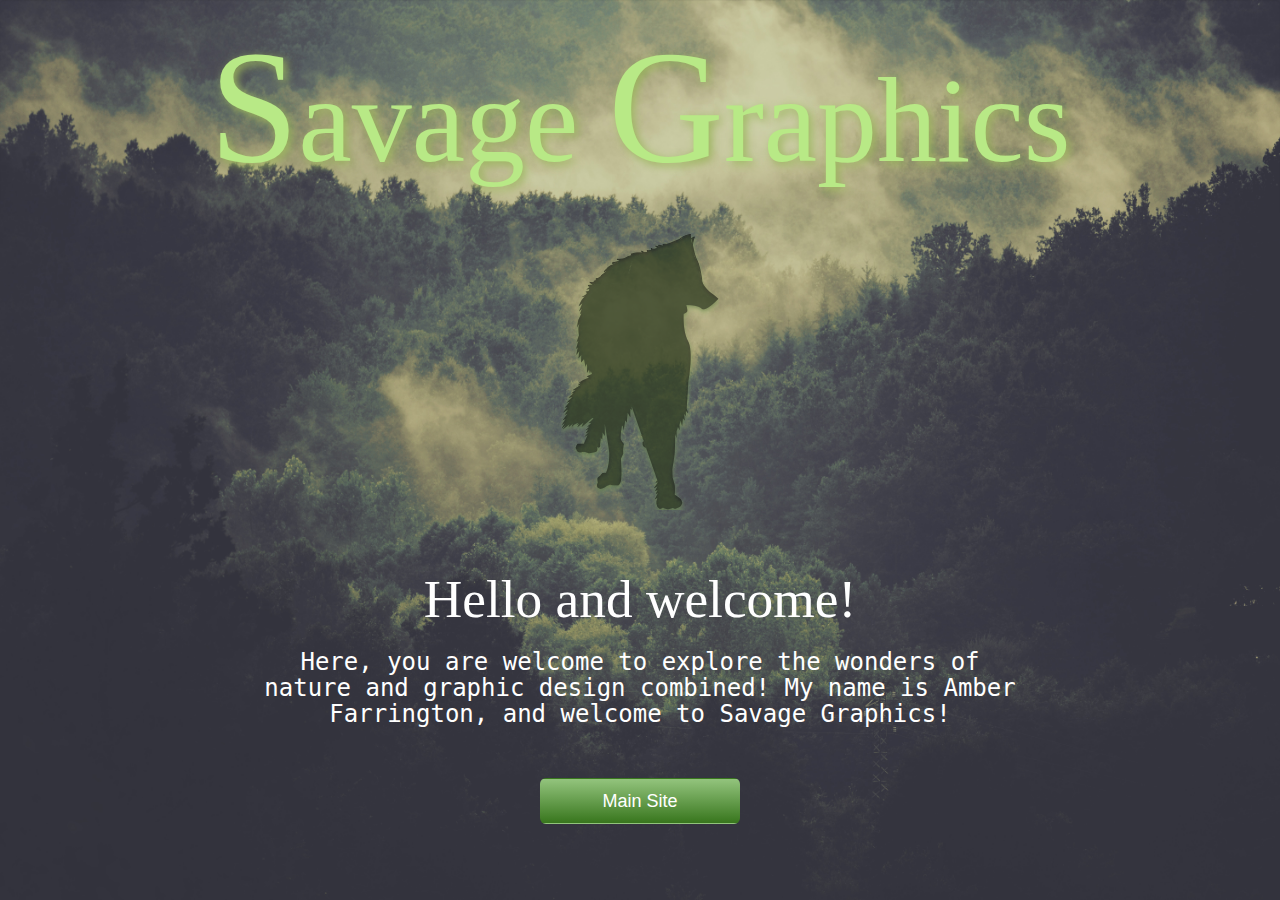
<file: index.html>
<!DOCTYPE html>
<html>
  <head>
    <meta charset="utf-8">
    <meta name="viewport" content="width=device-width, initial-scale=1">
    <!-- Bootstrap CSS-->
    <link href="css/bootstrap.min.css" rel="stylesheet">
    <!-- Bootstrap CSS-->
    <link rel="stylesheet" href="css/index.css" media="screen" title="no title" charset="utf-8">
    <title>Savage Graphics - Amber Farrington</title>
  </head>
  <body>
    <!--Main Content-->
    <div class="container">
      <div class="well">
        <h1><span class="bigger">S</span>avage <span class="bigger">G</span>raphics</h1>
      </div>
      <img src="img/wolf_shadow.png" alt="" />
      <div id="welcome">
        <h2>Hello and welcome!</h2>
        <h3>
          Here, you are welcome to explore the wonders of nature and graphic design combined! My name is Amber Farrington, and welcome to Savage Graphics!
        </h3>
        <a href="main.html" class="btn btn-lg"> Main Site </a>
      </div>

    </div>
    <!-- Bootstrap JS & jQuery-->
    <script src="https://ajax.googleapis.com/ajax/libs/jquery/1.12.4/jquery.min.js"></script>
    <script src="js/bootstrap.min.js"></script>
  </body>
</html>
</file>
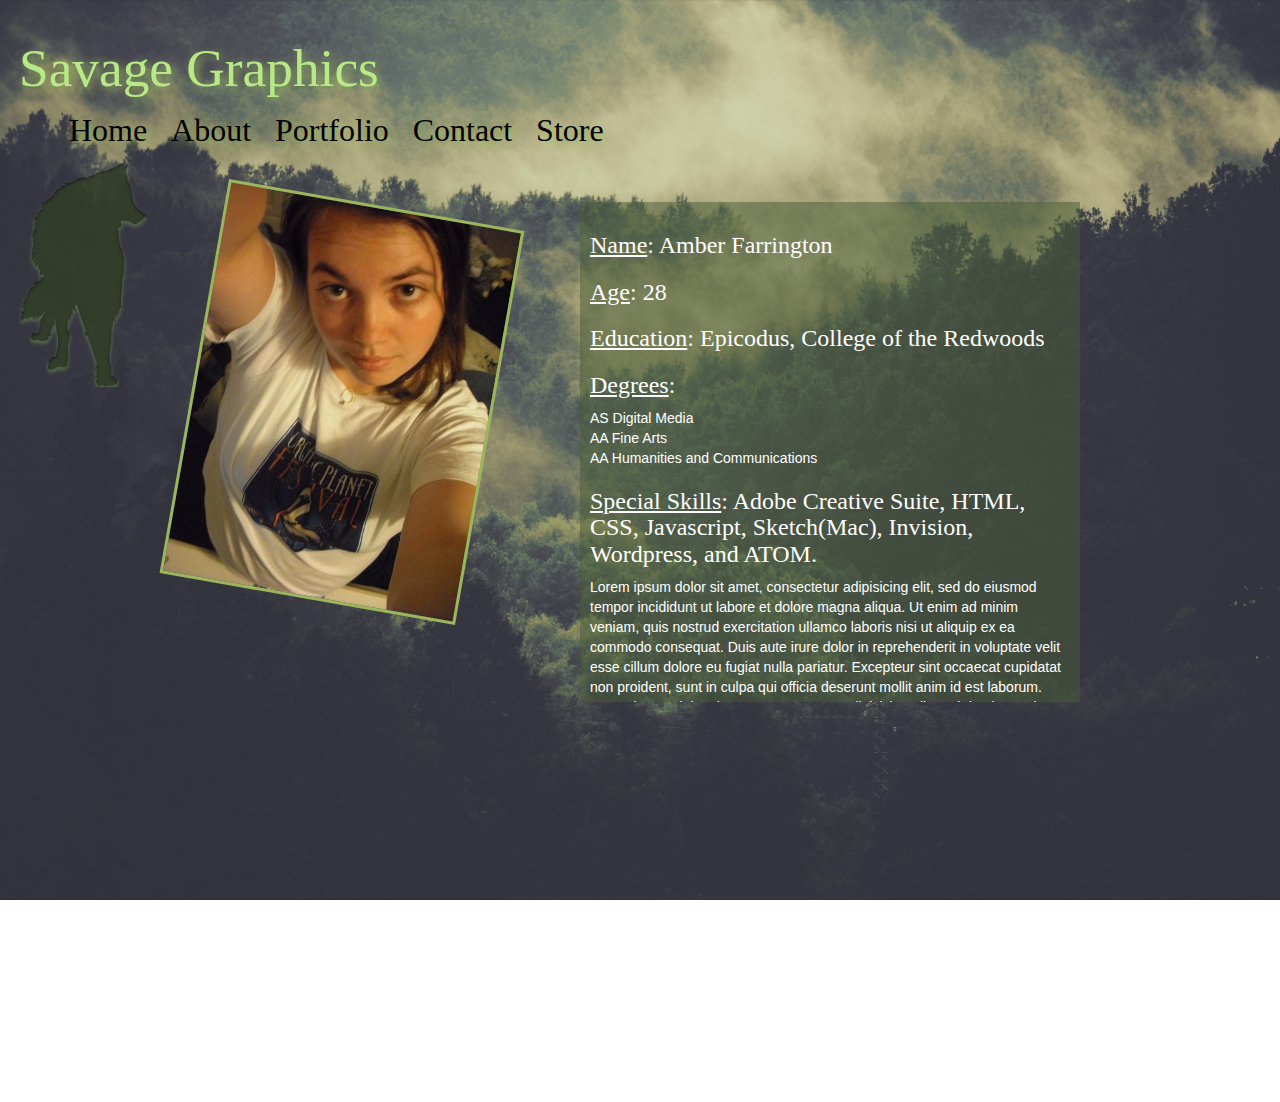
<file: about.html>
<!DOCTYPE html>
<html>
<head>
  <meta charset="utf-8">
  <meta name="viewport" content="width=device-width, initial-scale=1">
  <!-- Bootstrap CSS-->
  <link href="css/bootstrap.min.css" rel="stylesheet">
  <!-- Bootstrap CSS-->
  <link rel="stylesheet" href="css/about.css" media="screen" title="no title" charset="utf-8">
  <title></title>
</head>
<body>
  <div class="container">
    <!--HEADER-->
    <div class="well">
      <h3>Savage Graphics</h3>

      <!--NAVIGATION-->
      <div id="nav">
        <ul>
          <li><a href="main.html">Home</a></li>
          <li><a href="about.html">About</a></li>
          <li><a href="portfolio.html">Portfolio</a></li>
          <li><a href="contact.html">Contact</a></li>
          <li><a target="_blank" href="https://nwshadowdev.github.io/CSSWeek1/">Store</a></li>
        </ul>
      </div>
      <img src="img/wolf_shadow.png" alt="" />
      <!--/ NAVIGATION-->
    </div>
    <!--MAIN CONTENT-->
    <div id="main">
      <div id="picture">

      </div>
      <div id="about-text">
        <h3><span class="underline">Name</span>: Amber Farrington</h3>
        <h3><span class="underline">Age</span>: 28</h3>
        <h3><span class="underline">Education</span>: Epicodus, College of the Redwoods</h3>
        <h3><span class="underline">Degrees</span>:</h3>
        <li>AS Digital Media</li>
        <li>AA Fine Arts</li>
        <li>AA Humanities and Communications</li>
        <h3><span class="underline">Special Skills</span>: Adobe Creative Suite, HTML, CSS, Javascript, Sketch(Mac), Invision, Wordpress, and ATOM.</h3>
        Lorem ipsum dolor sit amet, consectetur adipisicing elit, sed do eiusmod tempor incididunt ut labore et dolore magna aliqua. Ut enim ad minim veniam, quis nostrud exercitation ullamco laboris nisi ut aliquip ex ea commodo consequat. Duis aute irure dolor in reprehenderit in voluptate velit esse cillum dolore eu fugiat nulla pariatur. Excepteur sint occaecat cupidatat non proident, sunt in culpa qui officia deserunt mollit anim id est laborum.
        Lorem ipsum dolor sit amet, consectetur adipisicing elit, sed do eiusmod tempor incididunt ut labore et dolore magna aliqua. Ut enim ad minim veniam, quis nostrud exercitation ullamco laboris nisi ut aliquip ex ea commodo consequat. Duis aute irure dolor in reprehenderit in voluptate velit esse cillum dolore eu fugiat nulla pariatur. Excepteur sint occaecat cupidatat non proident, sunt in culpa qui officia deserunt mollit anim id est laborum.
      </div>
    </div>
    <!--/ MAIN CONTENT-->
  </div>
  <!--JS and JQuery-->
  <script src="https://ajax.googleapis.com/ajax/libs/jquery/1.12.4/jquery.min.js"></script>
  <script src="js/bootstrap.min.js"></script>
</body>
</html>
</file>
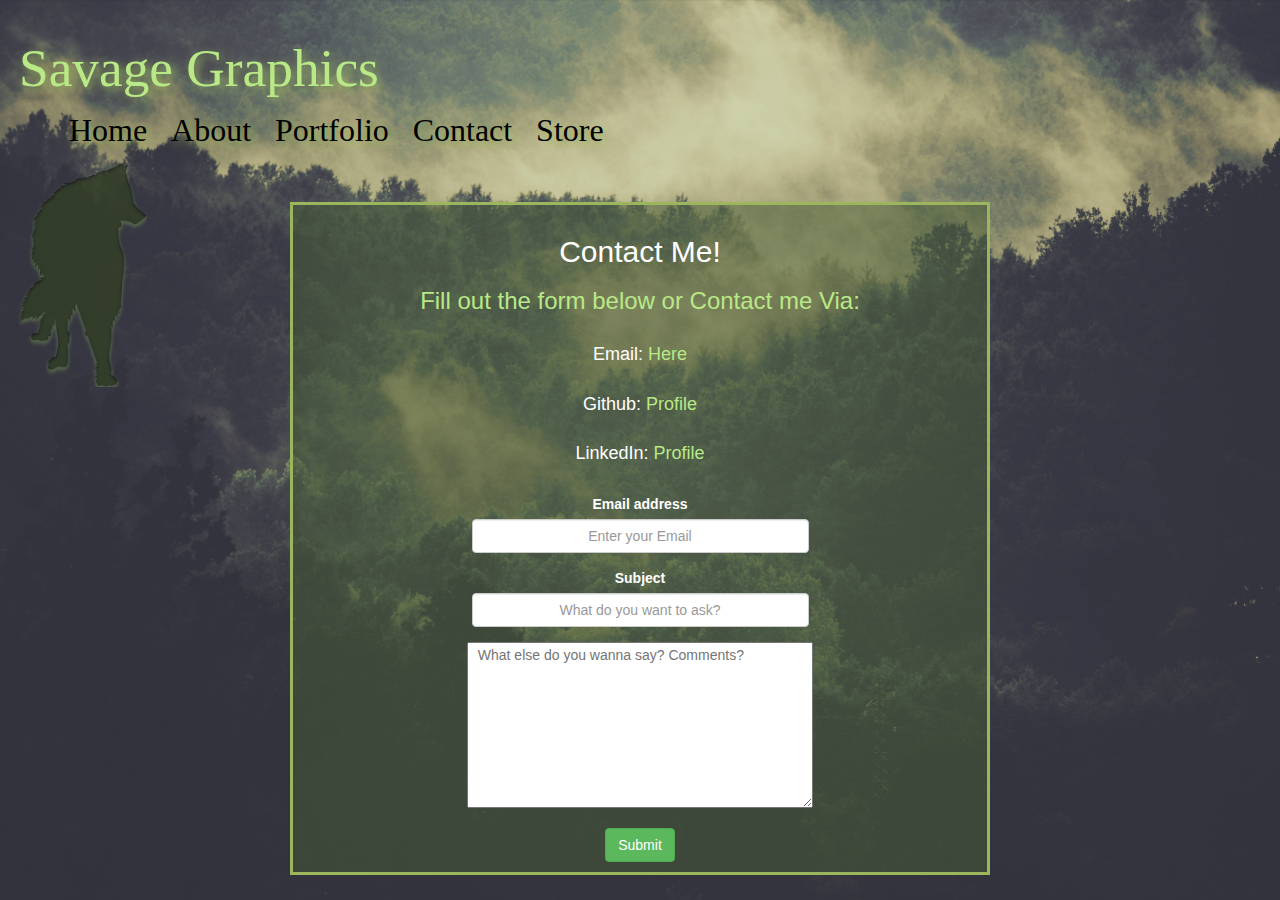
<file: contact.html>
<!DOCTYPE html>
<html>
<head>
  <meta charset="utf-8">
  <meta name="viewport" content="width=device-width, initial-scale=1">
  <!-- Bootstrap CSS-->
  <link href="css/bootstrap.min.css" rel="stylesheet">
  <!-- Bootstrap CSS-->
  <link rel="stylesheet" href="css/contact.css" media="screen" title="no title" charset="utf-8">
  <title></title>
</head>
<body>
  <div class="container">
    <!--HEADER-->
    <div class="well">
      <h3>Savage Graphics</h3>

      <!--NAVIGATION-->
      <div id="nav">
        <ul>
          <li><a href="main.html">Home</a></li>
          <li><a href="about.html">About</a></li>
          <li><a href="portfolio.html">Portfolio</a></li>
          <li><a href="contact.html">Contact</a></li>
          <li><a target="_blank" href="https://nwshadowdev.github.io/CSSWeek1/">Store</a></li>
        </ul>
      </div>
      <img src="img/wolf_shadow.png" alt="" />
      <!--/ NAVIGATION-->
    </div>
    <!--MAIN CONTENT-->

      <form>
        <h2>Contact Me!</h2>
        <h3>Fill out the form below or Contact me Via:</h3>
        <h4>Email: <a href="mailto:amberf0712@outlook.com?Subject=Hello">Here</a></h4>
        <h4>Github: <a target="_blank" href="https://github.com/NWShadowDev">Profile</a></h4>
        <h4>LinkedIn: <a target="_blank" href="https://www.linkedin.com/in/alphadesigner">Profile</a></h4>
        <div class="form-group">
          <label for="exampleInputEmail1">Email address</label>
          <input type="email" class="form-control" id="exampleInputEmail1" placeholder="Enter your Email">
        </div>
        <div class="form-group">
          <label for="exampleInputSubject1">Subject</label>
          <input class="form-control" id="exampleInputSubject1" placeholder="What do you want to ask?">
        </div>
        <div class="form-group">
          <textarea name="Description" rows="8" cols="40" placeholder="  What else do you wanna say? Comments?"></textarea>
        </div>
        <button type="submit" class="btn btn-success">Submit</button>
      </form>
    <!--/ MAIN CONTENT-->
  </div>
  <!--JS and JQuery-->
  <script src="https://ajax.googleapis.com/ajax/libs/jquery/1.12.4/jquery.min.js"></script>
  <script src="js/bootstrap.min.js"></script>
</body>
</html>
</file>
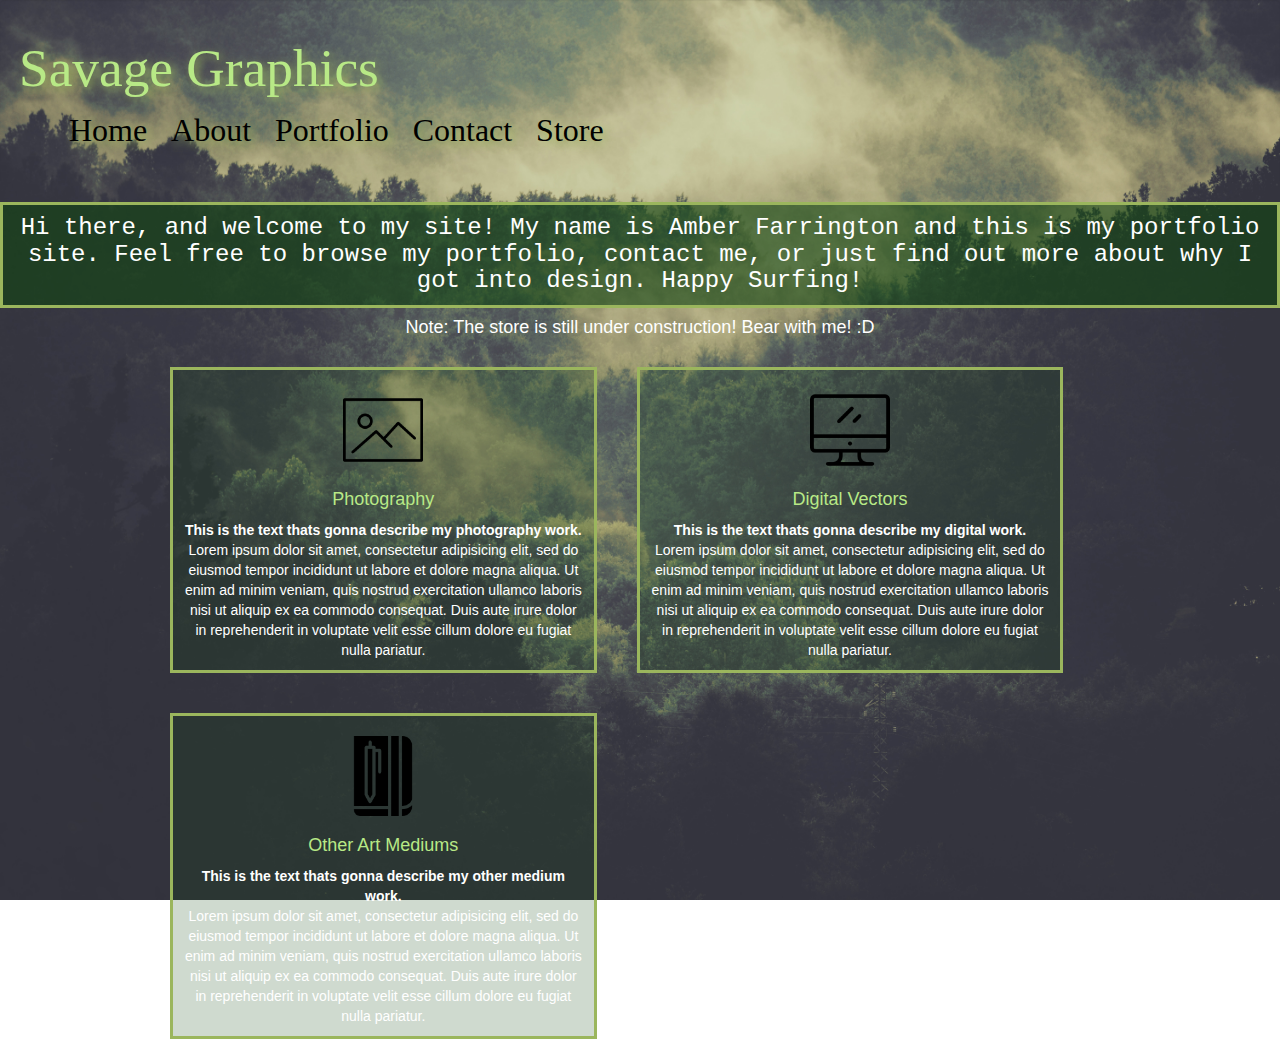
<file: main.html>
<!DOCTYPE html>
<html>
<head>
  <meta charset="utf-8">
  <meta name="viewport" content="width=device-width, initial-scale=1">
  <!-- Bootstrap CSS-->
  <link href="css/bootstrap.min.css" rel="stylesheet">
  <!-- Bootstrap CSS-->
  <link rel="stylesheet" href="css/main.css" media="screen" title="no title" charset="utf-8">
  <title></title>
</head>
<body>
  <div class="container">
    <!--HEADER-->
    <div class="well">
      <h3>Savage Graphics</h3>
      <!--NAVIGATION-->
      <div id="nav">
        <ul>
          <li><a href="main.html">Home</a></li>
          <li><a href="about.html">About</a></li>
          <li><a href="portfolio.html">Portfolio</a></li>
          <li><a href="contact.html">Contact</a></li>
          <li><a target="_blank" href="https://nwshadowdev.github.io/CSSWeek1/">Store</a></li>
        </ul>
      </div>
      <!-- <img src="img/wolf_shadow.png" alt="" /> -->
      <!--/ NAVIGATION-->
    </div>
    <!--MAIN CONTENT-->
    <div id="main">
      <h3>Hi there, and welcome to my site! My name is Amber Farrington and this is my portfolio site. Feel free to browse my portfolio, contact me, or just find out more about why I got into design. Happy Surfing!</h3>
      <h4>Note: The store is still under construction! Bear with me! :D</h4>
      <div class="row">
        <div class="col-xs-6 col-md-4">
          <img src="img/picture.png" alt="" />
          <h4><a href="photo-gallery.html">Photography</a></h4>
          <b>This is the text thats gonna describe my photography work.</b><br> Lorem ipsum dolor sit amet, consectetur adipisicing elit, sed do eiusmod tempor incididunt ut labore et dolore magna aliqua. Ut enim ad minim veniam, quis nostrud exercitation ullamco laboris nisi ut aliquip ex ea commodo consequat. Duis aute irure dolor in reprehenderit in voluptate velit esse cillum dolore eu fugiat nulla pariatur.
        </div>
        <div class="col-xs-6 col-md-4">
          <img src="img/monitor.png" alt="" />
          <h4><a href="vector-gallery.html">Digital Vectors</a></h4>
          <b>This is the text thats gonna describe my digital work.</b><br> Lorem ipsum dolor sit amet, consectetur adipisicing elit, sed do eiusmod tempor incididunt ut labore et dolore magna aliqua. Ut enim ad minim veniam, quis nostrud exercitation ullamco laboris nisi ut aliquip ex ea commodo consequat. Duis aute irure dolor in reprehenderit in voluptate velit esse cillum dolore eu fugiat nulla pariatur.
        </div>
        <div class="col-xs-6 col-md-4 col-centered">
          <img src="img/sketchbook.png" alt="" />
          <h4><a href="other-gallery.html">Other Art Mediums</a></h4>
          <b>This is the text thats gonna describe my other medium work.</b> <br> Lorem ipsum dolor sit amet, consectetur adipisicing elit, sed do eiusmod tempor incididunt ut labore et dolore magna aliqua. Ut enim ad minim veniam, quis nostrud exercitation ullamco laboris nisi ut aliquip ex ea commodo consequat. Duis aute irure dolor in reprehenderit in voluptate velit esse cillum dolore eu fugiat nulla pariatur.
        </div>
      </div>
    </div>
  </div>
  <!--JS and JQuery-->
  <script src="https://ajax.googleapis.com/ajax/libs/jquery/1.12.4/jquery.min.js"></script>
  <script src="js/bootstrap.min.js"></script>
</body>
</html>
</file>
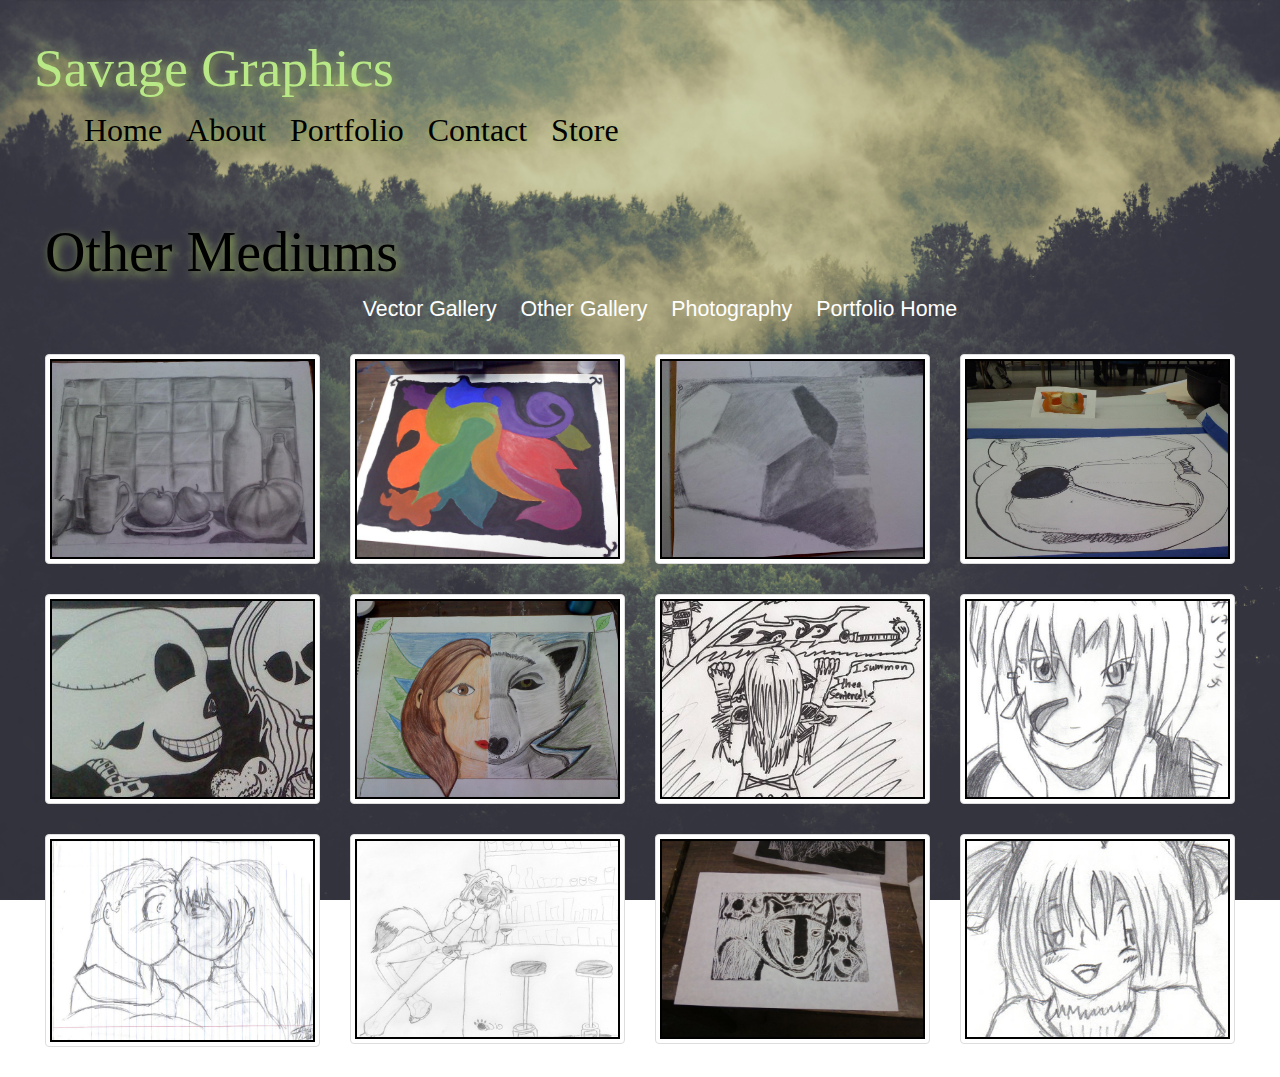
<file: other-gallery.html>
<!DOCTYPE html>
<html>
<head>
  <meta charset="utf-8">
  <meta name="viewport" content="width=device-width, initial-scale=1">
  <!-- Bootstrap CSS-->
  <link href="css/bootstrap.min.css" rel="stylesheet">
  <!-- Bootstrap CSS-->
  <link rel="stylesheet" href="css/portfolio.css" media="screen" title="no title" charset="utf-8">
  <title></title>
</head>
<body>
  <div class="container">
    <!--HEADER-->
    <div class="well">
      <h3>Savage Graphics</h3>
      <!--NAVIGATION-->
      <div id="nav">
        <ul>
          <li><a href="main.html">Home</a></li>
          <li><a href="about.html">About</a></li>
          <li><a href="portfolio.html">Portfolio</a></li>
          <li><a href="contact.html">Contact</a></li>
          <li><a target="_blank" href="https://nwshadowdev.github.io/CSSWeek1/">Store</a></li>
        </ul>
      </div>
      <!--/ NAVIGATION-->
    </div>
    <!--MAIN CONTENT-->
    <div class="container">
      <div class="row">
        <div class="col-lg-12">
          <h1>Other Mediums</h1>
          <!--SUBNAV-->
          <ul class="links">
            <li><a href="vector-gallery.html">Vector Gallery</a></li>
            <li><a href="other-gallery.html">Other Gallery</a></li>
            <li><a href="photo-gallery.html">Photography</a></li>
            <li><a href="portfolio.html">Portfolio Home</a></li>
          </ul>
        </div>
        <!--END SUBNAV-->
      </div>

      <div class="col-lg-3 col-md-4 col-xs-12 thumb">

        <!-- Modal -->
        <div class="modal fade" id="myModal1" tabindex="-1" role="dialog" aria-labelledby="myModalLabel" aria-hidden="true">
          <div class="modal-dialog" role="document">
            <div class="modal-content">
              <div class="modal-header">
                <button type="button" class="close" data-dismiss="modal" aria-label="Close">
                  <span aria-hidden="true">&times;</span>
                </button>
                <h4 class="modal-title" id="myModalLabel">Basic Drawing Midterm 2012</h4>
              </div>
              <div class="modal-body">
                This was my midterm project for my Basic Drawing class in college.
                <img class="img-full img-responsive" src="img/sketch1.jpg" alt="" />
              </div>
              <div class="modal-footer">
                <button type="button" class="btn btn-secondary" data-dismiss="modal">Close</button>
              </div>
            </div>
          </div>
        </div>
        <a class="thumbnail" data-toggle="modal" data-target="#myModal1">
          <img class="img-responsive" src="img/sketch1.jpg" alt="">
        </a>
      </div>
      <div class="col-lg-3 col-md-4 col-xs-12 thumb">

        <!-- Modal -->
        <div class="modal fade" id="myModal2" tabindex="-1" role="dialog" aria-labelledby="myModalLabel" aria-hidden="true">
          <div class="modal-dialog" role="document">
            <div class="modal-content">
              <div class="modal-header">
                <button type="button" class="close" data-dismiss="modal" aria-label="Close">
                  <span aria-hidden="true">&times;</span>
                </button>
                <h4 class="modal-title" id="myModalLabel">Color Wheel Shapes</h4>
              </div>
              <div class="modal-body">
              My very first painting using the colors in the color wheel! :)
              <img class="img-full img-responsive" src="img/sketch2.jpg" alt="" />
              </div>
              <div class="modal-footer">
                <button type="button" class="btn btn-secondary" data-dismiss="modal">Close</button>
              </div>
            </div>
          </div>
        </div>
        <a class="thumbnail" data-toggle="modal" data-target="#myModal2">
          <img class="img-responsive" src="img/sketch2.jpg" alt="">
        </a>
      </div>
      <div class="col-lg-3 col-md-4 col-xs-12 thumb">

        <!-- Modal -->
        <div class="modal fade" id="myModal3" tabindex="-1" role="dialog" aria-labelledby="myModalLabel" aria-hidden="true">
          <div class="modal-dialog" role="document">
            <div class="modal-content">
              <div class="modal-header">
                <button type="button" class="close" data-dismiss="modal" aria-label="Close">
                  <span aria-hidden="true">&times;</span>
                </button>
                <h4 class="modal-title" id="myModalLabel">Hexagon 3D</h4>
              </div>
              <div class="modal-body">
                My first 3D Shape in Basic Drawing 2012, a Hexagon.
                <img class="img-full img-responsive" src="img/sketch3.jpg" alt="" />
              </div>
              <div class="modal-footer">
                <button type="button" class="btn btn-secondary" data-dismiss="modal">Close</button>
              </div>
            </div>
          </div>
        </div>
        <a class="thumbnail" data-toggle="modal" data-target="#myModal3">
          <img class="img-responsive" src="img/sketch3.jpg" alt="">
        </a>
      </div>
      <div class="col-lg-3 col-md-4 col-xs-12 thumb">

        <!-- Modal -->
        <div class="modal fade" id="myModal4" tabindex="-1" role="dialog" aria-labelledby="myModalLabel" aria-hidden="true">
          <div class="modal-dialog" role="document">
            <div class="modal-content">
              <div class="modal-header">
                <button type="button" class="close" data-dismiss="modal" aria-label="Close">
                  <span aria-hidden="true">&times;</span>
                </button>
                <h4 class="modal-title" id="myModalLabel">3D Pepper</h4>
              </div>
              <div class="modal-body">
                Cross Section/Framed 3D Pepper using Sharpie and micron pens
                <img class="img-full img-responsive" src="img/sketch4.jpg" alt="" />
              </div>
              <div class="modal-footer">
                <button type="button" class="btn btn-secondary" data-dismiss="modal">Close</button>
              </div>
            </div>
          </div>
        </div>
        <a class="thumbnail" data-toggle="modal" data-target="#myModal4">
          <img class="img-responsive" src="img/sketch4.jpg" alt="">
        </a>
      </div>
      <div class="col-lg-3 col-md-4 col-xs-12 thumb">

        <!-- Modal -->
        <div class="modal fade" id="myModal5" tabindex="-1" role="dialog" aria-labelledby="myModalLabel" aria-hidden="true">
          <div class="modal-dialog" role="document">
            <div class="modal-content">
              <div class="modal-header">
                <button type="button" class="close" data-dismiss="modal" aria-label="Close">
                  <span aria-hidden="true">&times;</span>
                </button>
                <h4 class="modal-title" id="myModalLabel">Til' Death Do Us Part</h4>
              </div>
              <div class="modal-body">
                A Skeleton couple using the technique of negative space in sharpie!
                <img class="img-full img-responsive" src="img/sketch5.jpg" alt="" />
              </div>
              <div class="modal-footer">
                <button type="button" class="btn btn-secondary" data-dismiss="modal">Close</button>
              </div>
            </div>
          </div>
        </div>
        <a class="thumbnail" data-toggle="modal" data-target="#myModal5">
          <img class="img-responsive" src="img/sketch5.png" alt="">
        </a>
      </div>
      <div class="col-lg-3 col-md-4 col-xs-12 thumb">

        <!-- Modal -->
        <div class="modal fade" id="myModal6" tabindex="-1" role="dialog" aria-labelledby="myModalLabel" aria-hidden="true">
          <div class="modal-dialog" role="document">
            <div class="modal-content">
              <div class="modal-header">
                <button type="button" class="close" data-dismiss="modal" aria-label="Close">
                  <span aria-hidden="true">&times;</span>
                </button>
                <h4 class="modal-title" id="myModalLabel">"Part of Me"</h4>
              </div>
              <div class="modal-body">
              Final project for my Basic Drawing class in college. Used Colored Pencils. :)
              <img class="img-full img-responsive" src="img/sketch6.jpg" alt="" />
              </div>
              <div class="modal-footer">
                <button type="button" class="btn btn-secondary" data-dismiss="modal">Close</button>
              </div>
            </div>
          </div>
        </div>
        <a class="thumbnail" data-toggle="modal" data-target="#myModal6">
          <img class="img-responsive" src="img/sketch6.jpg" alt="">
        </a>
      </div>
      <div class="col-lg-3 col-md-4 col-xs-12 thumb">

        <!-- Modal -->
        <div class="modal fade" id="myModal7" tabindex="-1" role="dialog" aria-labelledby="myModalLabel" aria-hidden="true">
          <div class="modal-dialog" role="document">
            <div class="modal-content">
              <div class="modal-header">
                <button type="button" class="close" data-dismiss="modal" aria-label="Close">
                  <span aria-hidden="true">&times;</span>
                </button>
                <h4 class="modal-title" id="myModalLabel">"Summoning the Sword"</h4>
              </div>
              <div class="modal-body">
                A comic commission I did for a friend of mine's roleplaying game character. Done in micron pens and sharpie.
                <img class="img-responsive" src="img/sketch7.jpg" alt="" />
              </div>
              <div class="modal-footer">
                <button type="button" class="btn btn-secondary" data-dismiss="modal">Close</button>
              </div>
            </div>
          </div>
        </div>
        <a class="thumbnail" data-toggle="modal" data-target="#myModal7">
          <img class="img-responsive" src="img/sketch7.png" alt="">
        </a>
      </div>
      <div class="col-lg-3 col-md-4 col-xs-12 thumb">

        <!-- Modal -->
        <div class="modal fade" id="myModal8" tabindex="-1" role="dialog" aria-labelledby="myModalLabel" aria-hidden="true">
          <div class="modal-dialog" role="document">
            <div class="modal-content">
              <div class="modal-header">
                <button type="button" class="close" data-dismiss="modal" aria-label="Close">
                  <span aria-hidden="true">&times;</span>
                </button>
                <h4 class="modal-title" id="myModalLabel">Piro-San</h4>
              </div>
              <div class="modal-body">
                My rendition of the character "Piro-San" in the beloved American-Made manga series "Megatokyo" by Fred Gallagher.
                <img class="img-responsive" src="img/sketch8.jpg" alt="" />
              </div>
              <div class="modal-footer">
                <button type="button" class="btn btn-secondary" data-dismiss="modal">Close</button>
              </div>
            </div>
          </div>
        </div>
        <a class="thumbnail" data-toggle="modal" data-target="#myModal8">
          <img class="img-responsive" src="img/sketch8.png" alt="">
        </a>
      </div>
      <div class="col-lg-3 col-md-4 col-xs-12 thumb">

        <!-- Modal -->
        <div class="modal fade" id="myModal9" tabindex="-1" role="dialog" aria-labelledby="myModalLabel" aria-hidden="true">
          <div class="modal-dialog" role="document">
            <div class="modal-content">
              <div class="modal-header">
                <button type="button" class="close" data-dismiss="modal" aria-label="Close">
                  <span aria-hidden="true">&times;</span>
                </button>
                <h4 class="modal-title" id="myModalLabel">First Kiss</h4>
              </div>
              <div class="modal-body">
                A sketch drawing of a couple I did back in high school. Impressed I could get the expressions right.
                <img class="img-full img-responsive" src="img/sketch9.jpg" alt="" />
              </div>
              <div class="modal-footer">
                <button type="button" class="btn btn-secondary" data-dismiss="modal">Close</button>
              </div>
            </div>
          </div>
        </div>
        <a class="thumbnail" data-toggle="modal" data-target="#myModal9">
          <img class="img-responsive" src="img/sketch9.jpg" alt="">
        </a>
      </div>
      <div class="col-lg-3 col-md-4 col-xs-12 thumb">

        <!-- Modal -->
        <div class="modal fade" id="myModal10" tabindex="-1" role="dialog" aria-labelledby="myModalLabel" aria-hidden="true">
          <div class="modal-dialog" role="document">
            <div class="modal-content">
              <div class="modal-header">
                <button type="button" class="close" data-dismiss="modal" aria-label="Close">
                  <span aria-hidden="true">&times;</span>
                </button>
                <h4 class="modal-title" id="myModalLabel">Lounging Lady Wolf</h4>
              </div>
              <div class="modal-body">
                A drawing of one of my characters from fantasy lounging in a bar hall.
                <img class="img-full img-responsive" src="img/sketch10.jpg" alt="" />
              </div>
              <div class="modal-footer">
                <button type="button" class="btn btn-secondary" data-dismiss="modal">Close</button>
              </div>
            </div>
          </div>
        </div>
        <a class="thumbnail" data-toggle="modal" data-target="#myModal10">
          <img class="img-responsive" src="img/sketch10.png" alt="">
        </a>
      </div>
      <div class="col-lg-3 col-md-4 col-xs-12 thumb">

        <!-- Modal -->
        <div class="modal fade" id="myModal11" tabindex="-1" role="dialog" aria-labelledby="myModalLabel" aria-hidden="true">
          <div class="modal-dialog" role="document">
            <div class="modal-content">
              <div class="modal-header">
                <button type="button" class="close" data-dismiss="modal" aria-label="Close">
                  <span aria-hidden="true">&times;</span>
                </button>
                <h4 class="modal-title" id="myModalLabel">Wolf Stamp</h4>
              </div>
              <div class="modal-body">
                This is the result of a linoleum print stamp I carved out of rubber back in my Intro to Art class in college.
                <img class="img-full img-responsive" src="img/sketch11.jpg" alt="" />
              </div>
              <div class="modal-footer">
                <button type="button" class="btn btn-secondary" data-dismiss="modal">Close</button>
              </div>
            </div>
          </div>
        </div>
        <a class="thumbnail" data-toggle="modal" data-target="#myModal11">
          <img class="img-responsive" src="img/sketch11.jpg" alt="">
        </a>
      </div>
      <div class="col-lg-3 col-md-4 col-xs-12 thumb">

        <!-- Modal -->
        <div class="modal fade" id="myModal12" tabindex="-1" role="dialog" aria-labelledby="myModalLabel" aria-hidden="true">
          <div class="modal-dialog" role="document">
            <div class="modal-content">
              <div class="modal-header">
                <button type="button" class="close" data-dismiss="modal" aria-label="Close">
                  <span aria-hidden="true">&times;</span>
                </button>
                <h4 class="modal-title" id="myModalLabel">Schoolgirl</h4>
              </div>
              <div class="modal-body">
                An old sketch drawing I did of a schoolgirl back in high school. Used graphite and charcoal.
                <img class="img-responsive" src="img/sketch12.jpg" alt="" />
              </div>
              <div class="modal-footer">
                <button type="button" class="btn btn-secondary" data-dismiss="modal">Close</button>
              </div>
            </div>
          </div>
        </div>
        <a class="thumbnail" data-toggle="modal" data-target="#myModal12">
          <img class="img-responsive" src="img/sketch12.png" alt="">
        </a>
      </div>
    </div>
  </div>
  <!--JS and JQuery-->
  <script src="https://ajax.googleapis.com/ajax/libs/jquery/1.12.4/jquery.min.js"></script>
  <script src="js/bootstrap.min.js"></script>
</body>
</html>
</file>
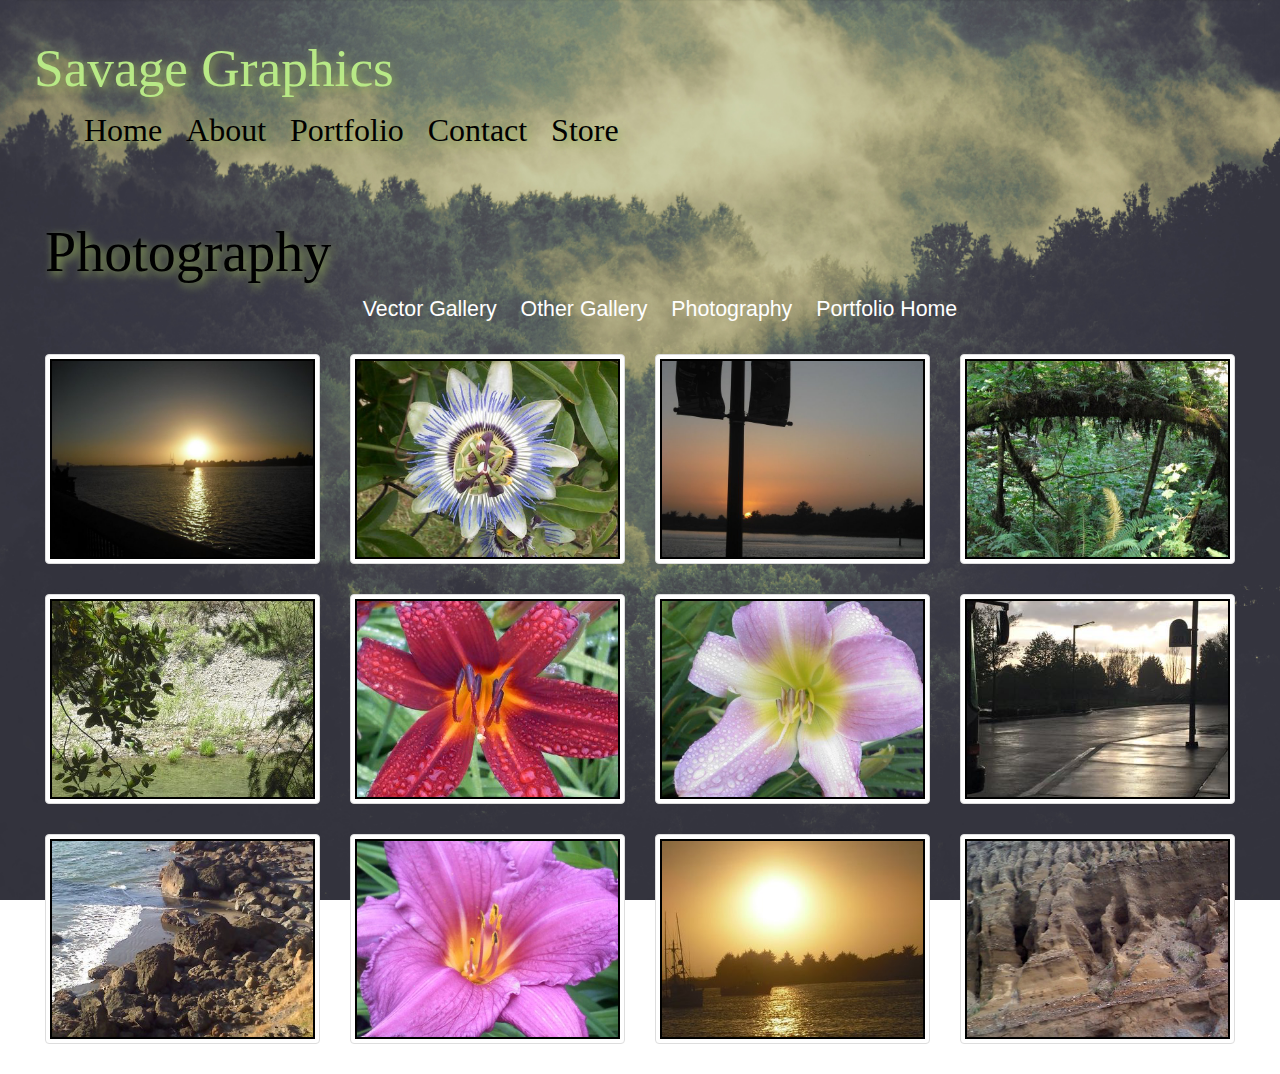
<file: photo-gallery.html>
<!DOCTYPE html>
<html>
<head>
  <meta charset="utf-8">
  <meta name="viewport" content="width=device-width, initial-scale=1">
  <!-- Bootstrap CSS-->
  <link href="css/bootstrap.min.css" rel="stylesheet">
  <!-- Bootstrap CSS-->
  <link rel="stylesheet" href="css/portfolio.css" media="screen" title="no title" charset="utf-8">
  <title></title>
</head>
<body>
  <div class="container">
    <!--HEADER-->
    <div class="well">
      <h3>Savage Graphics</h3>
      <!--NAVIGATION-->
      <div id="nav">
        <ul>
          <li><a href="main.html">Home</a></li>
          <li><a href="about.html">About</a></li>
          <li><a href="portfolio.html">Portfolio</a></li>
          <li><a href="contact.html">Contact</a></li>
          <li><a target="_blank" href="https://nwshadowdev.github.io/CSSWeek1/">Store</a></li>
        </ul>
      </div>
      <!--/ NAVIGATION-->
    </div>
    <!--MAIN CONTENT-->
    <div class="container">
      <div class="row">
        <div class="col-lg-12">
          <h1>Photography</h1>
          <!--SUBNAV-->
          <ul class="links">
            <li><a href="vector-gallery.html">Vector Gallery</a></li>
            <li><a href="other-gallery.html">Other Gallery</a></li>
            <li><a href="photo-gallery.html">Photography</a></li>
            <li><a href="portfolio.html">Portfolio Home</a></li>
          </ul>
        </div>
        <!--END SUBNAV-->
      </div>

      <div class="col-lg-3 col-md-4 col-xs-12 thumb">

        <!-- Modal -->
        <div class="modal fade" id="myModal1" tabindex="-1" role="dialog" aria-labelledby="myModalLabel" aria-hidden="true">
          <div class="modal-dialog" role="document">
            <div class="modal-content">
              <div class="modal-header">
                <button type="button" class="close" data-dismiss="modal" aria-label="Close">
                  <span aria-hidden="true">&times;</span>
                </button>
                <h4 class="modal-title" id="myModalLabel">"Sunset on the Pier"</h4>
              </div>
              <div class="modal-body">
                Photo I took of the sunset on 4th of July 4 years ago.
                <img class="img-full img-responsive" src="img/photo1.jpg" alt="">
              </div>
              <div class="modal-footer">
                <button type="button" class="btn btn-secondary" data-dismiss="modal">Close</button>
              </div>
            </div>
          </div>
        </div>
        <a class="thumbnail" data-toggle="modal" data-target="#myModal1">
          <img class="img-responsive" src="img/photo1.jpg" alt="">
        </a>
      </div>
      <div class="col-lg-3 col-md-4 col-xs-12 thumb">

        <!-- Modal -->
        <div class="modal fade" id="myModal2" tabindex="-1" role="dialog" aria-labelledby="myModalLabel" aria-hidden="true">
          <div class="modal-dialog" role="document">
            <div class="modal-content">
              <div class="modal-header">
                <button type="button" class="close" data-dismiss="modal" aria-label="Close">
                  <span aria-hidden="true">&times;</span>
                </button>
                <h4 class="modal-title" id="myModalLabel">"Healing Flower"</h4>
              </div>
              <div class="modal-body">
                Picture I took of a flower thats known to help with nausea if made into a tea!
                <img class="img-responsive" src="img/photo2.jpg" alt="">
              </div>
              <div class="modal-footer">
                <button type="button" class="btn btn-secondary" data-dismiss="modal">Close</button>
              </div>
            </div>
          </div>
        </div>
        <a class="thumbnail" data-toggle="modal" data-target="#myModal2">
          <img class="img-responsive" src="img/photo2.png" alt="">
        </a>
      </div>
      <div class="col-lg-3 col-md-4 col-xs-12 thumb">

        <!-- Modal -->
        <div class="modal fade" id="myModal3" tabindex="-1" role="dialog" aria-labelledby="myModalLabel" aria-hidden="true">
          <div class="modal-dialog" role="document">
            <div class="modal-content">
              <div class="modal-header">
                <button type="button" class="close" data-dismiss="modal" aria-label="Close">
                  <span aria-hidden="true">&times;</span>
                </button>
                <h4 class="modal-title" id="myModalLabel">"Sunsets Farther on Pier"</h4>
              </div>
              <div class="modal-body">
                <img class="img-full img-responsive" src="img/photo3.jpg" alt="">
              </div>
              <div class="modal-footer">
                As the sun finished setting on July 4th, 4 years ago.
                <button type="button" class="btn btn-secondary" data-dismiss="modal">Close</button>
              </div>
            </div>
          </div>
        </div>
        <a class="thumbnail" data-toggle="modal" data-target="#myModal3">
          <img class="img-responsive" src="img/photo3.jpg" alt="">
        </a>
      </div>
      <div class="col-lg-3 col-md-4 col-xs-12 thumb">

        <!-- Modal -->
        <div class="modal fade" id="myModal4" tabindex="-1" role="dialog" aria-labelledby="myModalLabel" aria-hidden="true">
          <div class="modal-dialog" role="document">
            <div class="modal-content">
              <div class="modal-header">
                <button type="button" class="close" data-dismiss="modal" aria-label="Close">
                  <span aria-hidden="true">&times;</span>
                </button>
                <h4 class="modal-title" id="myModalLabel">"Redwood Arch"</h4>
              </div>
              <div class="modal-body">
                A Photo of a fallen tree in the redwood forest that formed into an archway.
                <img class="img-full img-responsive" src="img/photo4.jpg" alt="">
              </div>
              <div class="modal-footer">
                <button type="button" class="btn btn-secondary" data-dismiss="modal">Close</button>
              </div>
            </div>
          </div>
        </div>
        <a class="thumbnail" data-toggle="modal" data-target="#myModal4">
          <img class="img-responsive" src="img/photo4.png" alt="">
        </a>
      </div>
      <div class="col-lg-3 col-md-4 col-xs-12 thumb">

        <!-- Modal -->
        <div class="modal fade" id="myModal5" tabindex="-1" role="dialog" aria-labelledby="myModalLabel" aria-hidden="true">
          <div class="modal-dialog" role="document">
            <div class="modal-content">
              <div class="modal-header">
                <button type="button" class="close" data-dismiss="modal" aria-label="Close">
                  <span aria-hidden="true">&times;</span>
                </button>
                <h4 class="modal-title" id="myModalLabel">Day at the River</h4>
              </div>
              <div class="modal-body">
                Picture of a day at the river!
                <img class="img-full img-responsive" src="img/photo5.jpg" alt="">
              </div>
              <div class="modal-footer">
                <button type="button" class="btn btn-secondary" data-dismiss="modal">Close</button>
              </div>
            </div>
          </div>
        </div>
        <a class="thumbnail" data-toggle="modal" data-target="#myModal5">
          <img class="img-responsive" src="img/photo5.png" alt="">
        </a>
      </div>
      <div class="col-lg-3 col-md-4 col-xs-12 thumb">

        <!-- Modal -->
        <div class="modal fade" id="myModal6" tabindex="-1" role="dialog" aria-labelledby="myModalLabel" aria-hidden="true">
          <div class="modal-dialog" role="document">
            <div class="modal-content">
              <div class="modal-header">
                <button type="button" class="close" data-dismiss="modal" aria-label="Close">
                  <span aria-hidden="true">&times;</span>
                </button>
                <h4 class="modal-title" id="myModalLabel">Crimson Beauty</h4>
              </div>
              <div class="modal-body">
                Picture I took at College of the Redwoods of a Crimson flower
                <img class="img-full img-responsive" src="img/photo6.jpg" alt="">
              </div>
              <div class="modal-footer">
                <button type="button" class="btn btn-secondary" data-dismiss="modal">Close</button>
              </div>
            </div>
          </div>
        </div>
        <a class="thumbnail" data-toggle="modal" data-target="#myModal6">
          <img class="img-responsive" src="img/photo6.png" alt="">
        </a>
      </div>
      <div class="col-lg-3 col-md-4 col-xs-12 thumb">

        <!-- Modal -->
        <div class="modal fade" id="myModal7" tabindex="-1" role="dialog" aria-labelledby="myModalLabel" aria-hidden="true">
          <div class="modal-dialog" role="document">
            <div class="modal-content">
              <div class="modal-header">
                <button type="button" class="close" data-dismiss="modal" aria-label="Close">
                  <span aria-hidden="true">&times;</span>
                </button>
                <h4 class="modal-title" id="myModalLabel">Pink Lady</h4>
              </div>
              <div class="modal-body">
                Photo I took of a Pink Lady flower.
                <img class="img-full img-responsive" src="img/photo7.jpg" alt="">
              </div>
              <div class="modal-footer">
                <button type="button" class="btn btn-secondary" data-dismiss="modal">Close</button>
              </div>
            </div>
          </div>
        </div>
        <a class="thumbnail" data-toggle="modal" data-target="#myModal7">
          <img class="img-responsive" src="img/photo7.png" alt="">
        </a>
      </div>
      <div class="col-lg-3 col-md-4 col-xs-12 thumb">

        <!-- Modal -->
        <div class="modal fade" id="myModal8" tabindex="-1" role="dialog" aria-labelledby="myModalLabel" aria-hidden="true">
          <div class="modal-dialog" role="document">
            <div class="modal-content">
              <div class="modal-header">
                <button type="button" class="close" data-dismiss="modal" aria-label="Close">
                  <span aria-hidden="true">&times;</span>
                </button>
                <h4 class="modal-title" id="myModalLabel">Sunset at the Bus Stop</h4>
              </div>
              <div class="modal-body">
                Sunset at the Bus Stop - Fisher's Landing
                <img class="img-full img-responsive" src="img/photo8.jpg" alt="">
              </div>
              <div class="modal-footer">
                <button type="button" class="btn btn-secondary" data-dismiss="modal">Close</button>
              </div>
            </div>
          </div>
        </div>
        <a class="thumbnail" data-toggle="modal" data-target="#myModal8">
          <img class="img-responsive" src="img/photo8.png" alt="">
        </a>
      </div>
      <div class="col-lg-3 col-md-4 col-xs-12 thumb">

        <!-- Modal -->
        <div class="modal fade" id="myModal9" tabindex="-1" role="dialog" aria-labelledby="myModalLabel" aria-hidden="true">
          <div class="modal-dialog" role="document">
            <div class="modal-content">
              <div class="modal-header">
                <button type="button" class="close" data-dismiss="modal" aria-label="Close">
                  <span aria-hidden="true">&times;</span>
                </button>
                <h4 class="modal-title" id="myModalLabel">At the Beach</h4>
              </div>
              <div class="modal-body">
                A day at Clam Beach.
                <img class="img-full img-responsive" src="img/photo9.jpg" alt="">
              </div>
              <div class="modal-footer">
                <button type="button" class="btn btn-secondary" data-dismiss="modal">Close</button>
              </div>
            </div>
          </div>
        </div>
        <a class="thumbnail" data-toggle="modal" data-target="#myModal9">
          <img class="img-responsive" src="img/photo9.png" alt="">
        </a>
      </div>
      <div class="col-lg-3 col-md-4 col-xs-12 thumb">

        <!-- Modal -->
        <div class="modal fade" id="myModal10" tabindex="-1" role="dialog" aria-labelledby="myModalLabel" aria-hidden="true">
          <div class="modal-dialog" role="document">
            <div class="modal-content">
              <div class="modal-header">
                <button type="button" class="close" data-dismiss="modal" aria-label="Close">
                  <span aria-hidden="true">&times;</span>
                </button>
                <h4 class="modal-title" id="myModalLabel">Purple Wonder</h4>
              </div>
              <div class="modal-body">
                Purple Wonder flower on campus
                <img class="img-full img-responsive" src="img/photo10.jpg" alt="">
              </div>
              <div class="modal-footer">
                <button type="button" class="btn btn-secondary" data-dismiss="modal">Close</button>
              </div>
            </div>
          </div>
        </div>
        <a class="thumbnail" data-toggle="modal" data-target="#myModal10">
          <img class="img-responsive" src="img/photo10.png" alt="">
        </a>
      </div>
      <div class="col-lg-3 col-md-4 col-xs-12 thumb">

        <!-- Modal -->
        <div class="modal fade" id="myModal11" tabindex="-1" role="dialog" aria-labelledby="myModalLabel" aria-hidden="true">
          <div class="modal-dialog" role="document">
            <div class="modal-content">
              <div class="modal-header">
                <button type="button" class="close" data-dismiss="modal" aria-label="Close">
                  <span aria-hidden="true">&times;</span>
                </button>
                <h4 class="modal-title" id="myModalLabel">Sunset at the Pier Part 3</h4>
              </div>
              <div class="modal-body">
                3rd Photo at the Pier on 4th of July
                <img class="img-full img-responsive" src="img/photo11.jpg" alt="">
              </div>
              <div class="modal-footer">
                <button type="button" class="btn btn-secondary" data-dismiss="modal">Close</button>
              </div>
            </div>
          </div>
        </div>
        <a class="thumbnail" data-toggle="modal" data-target="#myModal11">
          <img class="img-responsive" src="img/photo11.png" alt="">
        </a>
      </div>
      <div class="col-lg-3 col-md-4 col-xs-12 thumb">

        <!-- Modal -->
        <div class="modal fade" id="myModal12" tabindex="-1" role="dialog" aria-labelledby="myModalLabel" aria-hidden="true">
          <div class="modal-dialog" role="document">
            <div class="modal-content">
              <div class="modal-header">
                <button type="button" class="close" data-dismiss="modal" aria-label="Close">
                  <span aria-hidden="true">&times;</span>
                </button>
                <h4 class="modal-title" id="myModalLabel">Erosion Mountainside</h4>
              </div>
              <div class="modal-body">
                A picture I took near Centerville Beach in Ferndale, CA of an eroded cliffside
                <img class="img-full img-responsive" src="img/photo12.jpg" alt="">
              </div>
              <div class="modal-footer">
                <button type="button" class="btn btn-secondary" data-dismiss="modal">Close</button>
              </div>
            </div>
          </div>
        </div>
        <a class="thumbnail" data-toggle="modal" data-target="#myModal12">
          <img class="img-responsive" src="img/photo12.png" alt="">
        </a>
      </div>
    </div>
  </div>
  <!--JS and JQuery-->
  <script src="https://ajax.googleapis.com/ajax/libs/jquery/1.12.4/jquery.min.js"></script>
  <script src="js/bootstrap.min.js"></script>
</body>
</html>
</file>
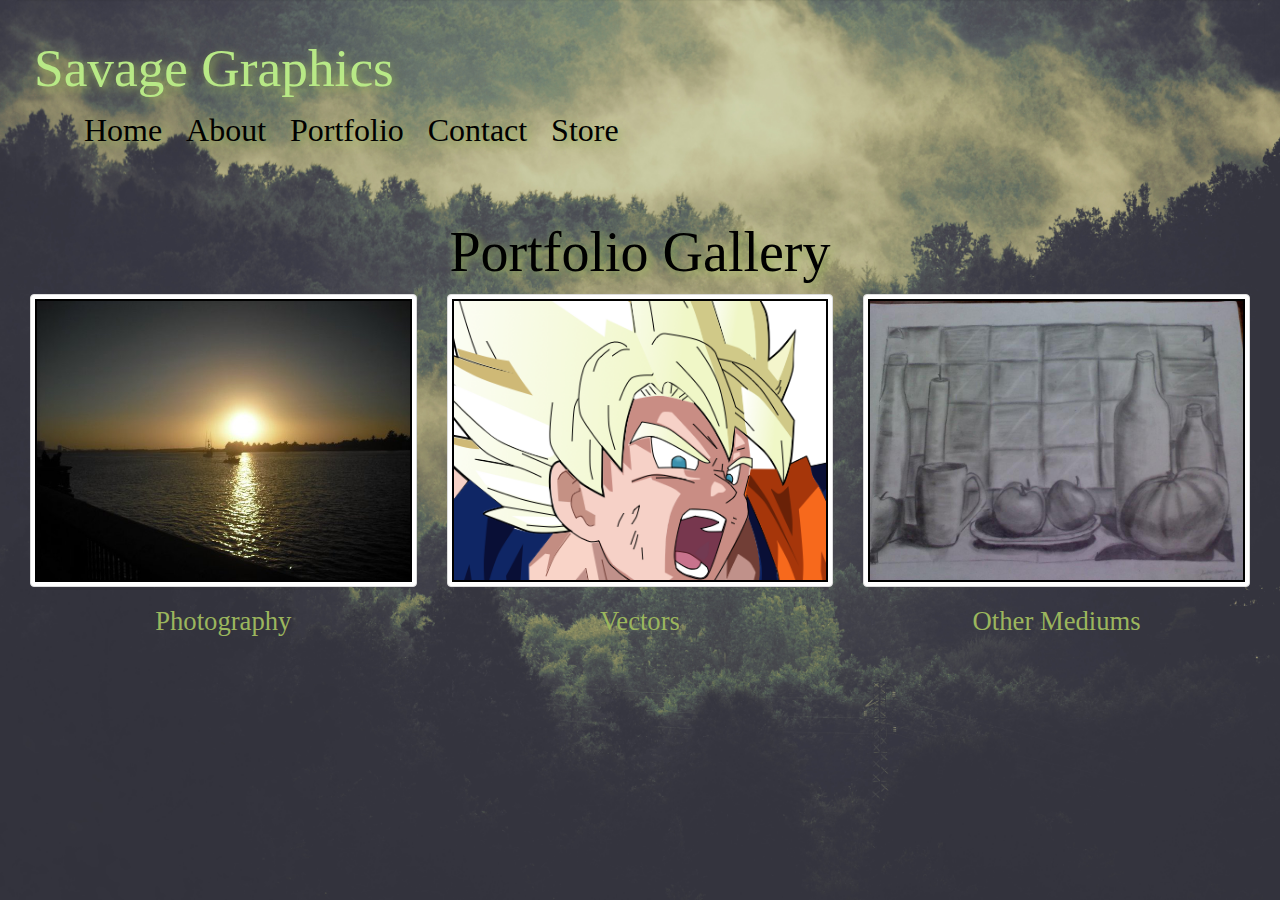
<file: portfolio.html>
<!DOCTYPE html>
<html>
<head>
  <meta charset="utf-8">
  <meta name="viewport" content="width=device-width, initial-scale=1">
  <!-- Bootstrap CSS-->
  <link href="css/bootstrap.min.css" rel="stylesheet">
  <!-- Bootstrap CSS-->
  <link rel="stylesheet" href="css/portfolio.css" media="screen" title="no title" charset="utf-8">
  <title></title>
</head>
<body>
  <div class="container">
    <!--HEADER-->
    <div class="well">
      <h3>Savage Graphics</h3>

      <!--NAVIGATION-->
      <div id="nav">
        <ul>
          <li><a href="main.html">Home</a></li>
          <li><a href="about.html">About</a></li>
          <li><a href="portfolio.html">Portfolio</a></li>
          <li><a href="contact.html">Contact</a></li>
          <li><a target="_blank" href="https://nwshadowdev.github.io/CSSWeek1/">Store</a></li>
        </ul>
      </div>
      <!--/ NAVIGATION-->
    </div>
    <!--MAIN CONTENT-->
      <div class="row">
        <div class="col-lg-12">
          <h1 class="head-title">Portfolio Gallery</h1>
        </div>
        <br>
        <div class="col-lg-4 col-md-4 col-sm-6 col-xs-12 thumb">
          <a class="thumbnail" href="photo-gallery.html">
            <img class="img-responsive" src="img/photo1.jpg" alt="">
          </a>
          <h5>Photography</h5>
        </div>
        <div class="col-lg-4 col-md-4 col-sm-6 col-xs-12 thumb">
          <a class="thumbnail" href="vector-gallery.html">
            <img class="img-responsive" src="img/gallery3.png" alt="">
          </a>
          <h5>Vectors</h5>
        </div>
        <div class="col-lg-4 col-md-4 col-sm-6 col-xs-12 thumb">
          <a class="thumbnail" href="other-gallery.html">
            <img class="img-responsive" src="img/sketch1.jpg" alt="">
          </a>
          <h5>Other Mediums</h5>
        </div>
      </div>
      <!--END MAIN CONTENT-->
    </div>
  <!--JS and JQuery-->
  <script src="https://ajax.googleapis.com/ajax/libs/jquery/1.12.4/jquery.min.js"></script>
  <script src="js/bootstrap.min.js"></script>
</body>
</html>
</file>
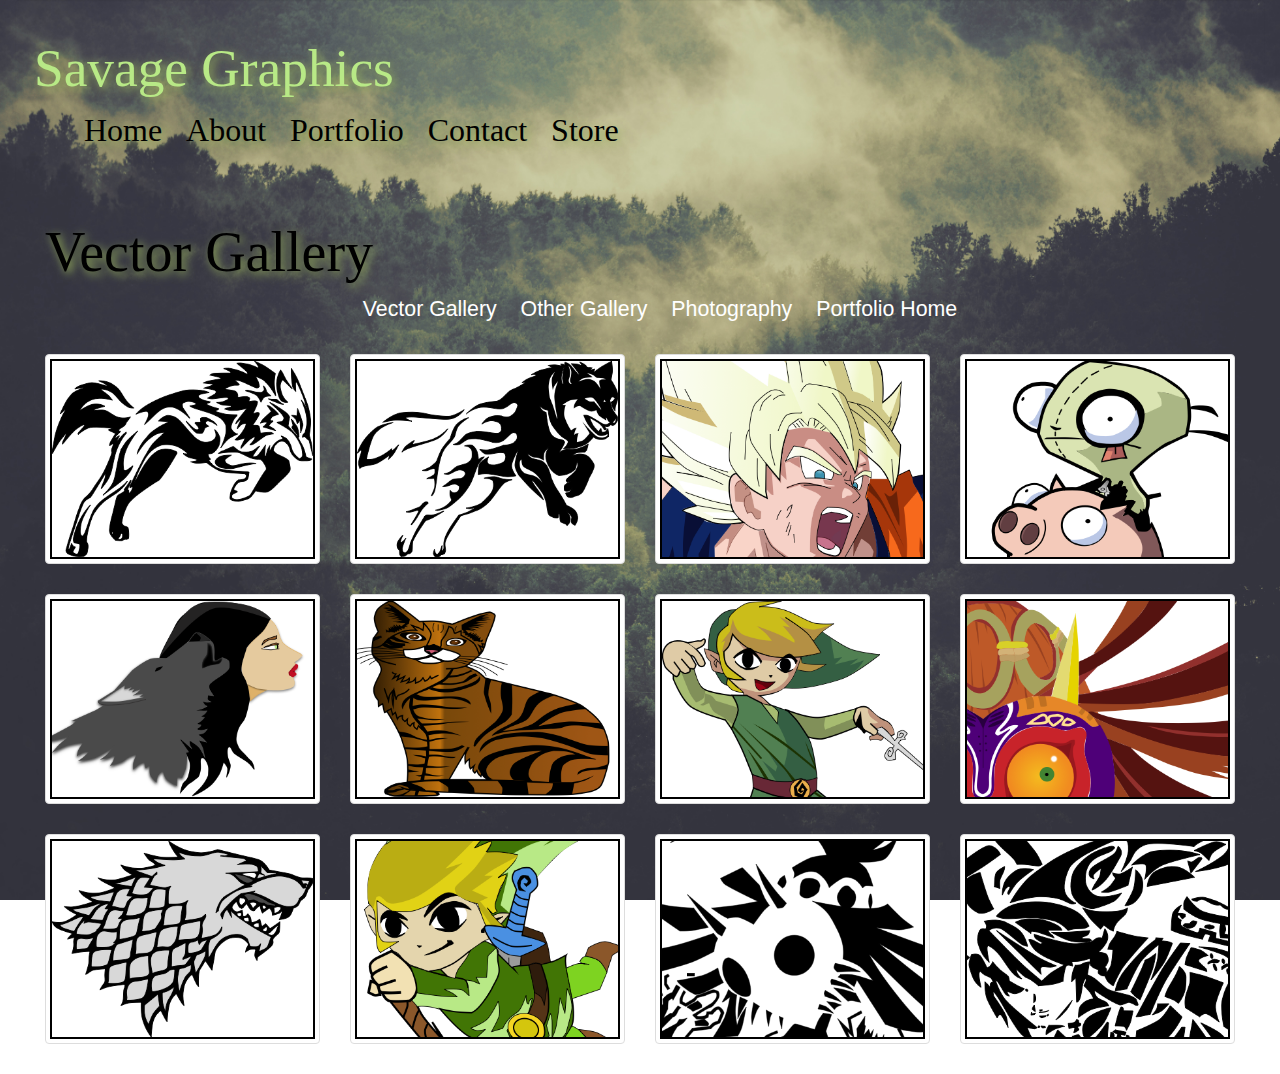
<file: vector-gallery.html>
<!DOCTYPE html>
<html>
<head>
  <meta charset="utf-8">
  <meta name="viewport" content="width=device-width, initial-scale=1">
  <!-- Bootstrap CSS-->
  <link href="css/bootstrap.min.css" rel="stylesheet">
  <!-- Bootstrap CSS-->
  <link rel="stylesheet" href="css/portfolio.css" media="screen" title="no title" charset="utf-8">
  <title></title>
</head>
<body>
  <div class="container">
    <!--HEADER-->
    <div class="well">
      <h3>Savage Graphics</h3>
      <!--NAVIGATION-->
      <div id="nav">
        <ul>
          <li><a href="main.html">Home</a></li>
          <li><a href="about.html">About</a></li>
          <li><a href="portfolio.html">Portfolio</a></li>
          <li><a href="contact.html">Contact</a></li>
          <li><a target="_blank" href="https://nwshadowdev.github.io/CSSWeek1/">Store</a></li>
        </ul>
      </div>
      <!--/ NAVIGATION-->
    </div>
    <!--MAIN CONTENT-->
    <div class="container">
      <div class="row">
        <div class="col-lg-12">
          <h1>Vector Gallery</h1>
          <!--SUBNAV-->
          <ul class="links">
            <li><a href="vector-gallery.html">Vector Gallery</a></li>
            <li><a href="other-gallery.html">Other Gallery</a></li>
            <li><a href="photo-gallery.html">Photography</a></li>
            <li><a href="portfolio.html">Portfolio Home</a></li>
          </ul>
        </div>
        <!--END SUBNAV-->
      </div>

      <div class="col-lg-3 col-md-4 col-xs-12 thumb">

        <!-- Modal -->
        <div class="modal fade" id="myModal" tabindex="-1" role="dialog" aria-labelledby="myModalLabel" aria-hidden="true">
          <div class="modal-dialog" role="document">
            <div class="modal-content">
              <div class="modal-header">
                <button type="button" class="close" data-dismiss="modal" aria-label="Close">
                  <span aria-hidden="true">&times;</span>
                </button>
                <h4 class="modal-title" id="myModalLabel">Wolf Tribal Vector 1</h4>
              </div>
              <div class="modal-body">
                This was one of the first vectors I did in Sketch for Mac. Tribal Tattoo Wolf :)
                <img src="img/gallery1.png" alt="" />
              </div>
              <div class="modal-footer">
                <button type="button" class="btn btn-secondary" data-dismiss="modal">Close</button>
              </div>
            </div>
          </div>
        </div>
        <a class="thumbnail" data-toggle="modal" data-target="#myModal">
          <img class="img-responsive" src="img/gallery1.png" alt="">
        </a>
      </div>
      <div class="col-lg-3 col-md-4 col-xs-12 thumb">

        <!-- Modal -->
        <div class="modal fade" id="myModal1" tabindex="-1" role="dialog" aria-labelledby="myModalLabel" aria-hidden="true">
          <div class="modal-dialog" role="document">
            <div class="modal-content">
              <div class="modal-header">
                <button type="button" class="close" data-dismiss="modal" aria-label="Close">
                  <span aria-hidden="true">&times;</span>
                </button>
                <h4 class="modal-title" id="myModalLabel">Tribal Wolf #2</h4>
              </div>
              <div class="modal-body">
                This was one of the first vectors I did in Sketch for Mac. Tribal Tattoo Wolf #2 :)
                <img src="img/gallery2.png" alt="" />
              </div>
              <div class="modal-footer">
                <button type="button" class="btn btn-secondary" data-dismiss="modal">Close</button>
              </div>
            </div>
          </div>
        </div>
        <a class="thumbnail" data-toggle="modal" data-target="#myModal1">
          <img class="img-responsive" src="img/gallery2.png" alt="">
        </a>
      </div>
      <div class="col-lg-3 col-md-4 col-xs-12 thumb">

        <!-- Modal -->
        <div class="modal fade" id="myModal2" tabindex="-1" role="dialog" aria-labelledby="myModalLabel" aria-hidden="true">
          <div class="modal-dialog" role="document">
            <div class="modal-content">
              <div class="modal-header">
                <button type="button" class="close" data-dismiss="modal" aria-label="Close">
                  <span aria-hidden="true">&times;</span>
                </button>
                <h4 class="modal-title" id="myModalLabel">Goku</h4>
              </div>
              <div class="modal-body">
                Goku from the anime Dragon Ball Z!
                <img class="img-full img-responsive" src="img/gallery3.jpg" alt="" />
              </div>
              <div class="modal-footer">
                <button type="button" class="btn btn-secondary" data-dismiss="modal">Close</button>
              </div>
            </div>
          </div>
        </div>
        <a class="thumbnail" data-toggle="modal" data-target="#myModal2">
          <img class="img-responsive" src="img/gallery3.png" alt="">
        </a>
      </div>
      <div class="col-lg-3 col-md-4 col-xs-12 thumb">

        <!-- Modal -->
        <div class="modal fade" id="myModal3" tabindex="-1" role="dialog" aria-labelledby="myModalLabel" aria-hidden="true">
          <div class="modal-dialog" role="document">
            <div class="modal-content">
              <div class="modal-header">
                <button type="button" class="close" data-dismiss="modal" aria-label="Close">
                  <span aria-hidden="true">&times;</span>
                </button>
                <h4 class="modal-title" id="myModalLabel">Gir and Pig</h4>
              </div>
              <div class="modal-body">
                Gir and Pig from the cartoon "Invader Zim" on Nickelodeon
                <img class="img-full img-responsive" src="img/GirVector.png" alt="" />
              </div>
              <div class="modal-footer">
                <button type="button" class="btn btn-secondary" data-dismiss="modal">Close</button>
              </div>
            </div>
          </div>
        </div>
        <a class="thumbnail" data-toggle="modal" data-target="#myModal3">
          <img class="img-responsive" src="img/gallery4.png" alt="">
        </a>
      </div>
      <div class="col-lg-3 col-md-4 col-xs-12 thumb">

        <!-- Modal -->
        <div class="modal fade" id="myModal4" tabindex="-1" role="dialog" aria-labelledby="myModalLabel" aria-hidden="true">
          <div class="modal-dialog" role="document">
            <div class="modal-content">
              <div class="modal-header">
                <button type="button" class="close" data-dismiss="modal" aria-label="Close">
                  <span aria-hidden="true">&times;</span>
                </button>
                <h4 class="modal-title" id="myModalLabel">Indian Woman and Wolf Spirit</h4>
              </div>
              <div class="modal-body">
              An indian woman identifying as one with her wolf animal guide.
              <img src="img/gallery5.png" alt="" />
              </div>
              <div class="modal-footer">
                <button type="button" class="btn btn-secondary" data-dismiss="modal">Close</button>
              </div>
            </div>
          </div>
        </div>
        <a class="thumbnail" data-toggle="modal" data-target="#myModal4">
          <img class="img-responsive" src="img/gallery5.png" alt="">
        </a>
      </div>
      <div class="col-lg-3 col-md-4 col-xs-12 thumb">

        <!-- Modal -->
        <div class="modal fade" id="myModal5" tabindex="-1" role="dialog" aria-labelledby="myModalLabel" aria-hidden="true">
          <div class="modal-dialog" role="document">
            <div class="modal-content">
              <div class="modal-header">
                <button type="button" class="close" data-dismiss="modal" aria-label="Close">
                  <span aria-hidden="true">&times;</span>
                </button>
                <h4 class="modal-title" id="myModalLabel">London Kitty</h4>
              </div>
              <div class="modal-body">
                Cute Kitty Vector I did for a friend whose cat passed away.
                <img src="img/london.png" alt="" />
              </div>
              <div class="modal-footer">
                <button type="button" class="btn btn-secondary" data-dismiss="modal">Close</button>
              </div>
            </div>
          </div>
        </div>
        <a class="thumbnail" data-toggle="modal" data-target="#myModal5">
          <img class="img-responsive" src="img/gallery6.png" alt="">
        </a>
      </div>
      <div class="col-lg-3 col-md-4 col-xs-12 thumb">

        <!-- Modal -->
        <div class="modal fade" id="myModal6" tabindex="-1" role="dialog" aria-labelledby="myModalLabel" aria-hidden="true">
          <div class="modal-dialog" role="document">
            <div class="modal-content">
              <div class="modal-header">
                <button type="button" class="close" data-dismiss="modal" aria-label="Close">
                  <span aria-hidden="true">&times;</span>
                </button>
                <h4 class="modal-title" id="myModalLabel">WindWaker Link</h4>
              </div>
              <div class="modal-body">
                Legend of Zelda's character, Link from the game WindWaker.
                <img src="img/melodylink.png" alt="" />
              </div>
              <div class="modal-footer">
                <button type="button" class="btn btn-secondary" data-dismiss="modal">Close</button>
              </div>
            </div>
          </div>
        </div>
        <a class="thumbnail" data-toggle="modal" data-target="#myModal6">
          <img class="img-responsive" src="img/gallery7.png" alt="">
        </a>
      </div>
      <div class="col-lg-3 col-md-4 col-xs-12 thumb">

        <!-- Modal -->
        <div class="modal fade" id="myModal7" tabindex="-1" role="dialog" aria-labelledby="myModalLabel" aria-hidden="true">
          <div class="modal-dialog" role="document">
            <div class="modal-content">
              <div class="modal-header">
                <button type="button" class="close" data-dismiss="modal" aria-label="Close">
                  <span aria-hidden="true">&times;</span>
                </button>
                <h4 class="modal-title" id="myModalLabel">Skull Kid, Legend of Zelda</h4>
              </div>
              <div class="modal-body">
                The character from Majora's Mask, another Zelda game, Skull Kid.
                <img class="img-full img-responsive" src="img/SkullKid.png" alt="" />
              </div>
              <div class="modal-footer">
                <button type="button" class="btn btn-secondary" data-dismiss="modal">Close</button>
              </div>
            </div>
          </div>
        </div>
        <a class="thumbnail" data-toggle="modal" data-target="#myModal7">
          <img class="img-responsive" src="img/gallery8.png" alt="">
        </a>
      </div>
      <div class="col-lg-3 col-md-4 col-xs-12 thumb">

        <!-- Modal -->
        <div class="modal fade" id="myModal8" tabindex="-1" role="dialog" aria-labelledby="myModalLabel" aria-hidden="true">
          <div class="modal-dialog" role="document">
            <div class="modal-content">
              <div class="modal-header">
                <button type="button" class="close" data-dismiss="modal" aria-label="Close">
                  <span aria-hidden="true">&times;</span>
                </button>
                <h4 class="modal-title" id="myModalLabel">House Stark Insignia</h4>
              </div>
              <div class="modal-body">
              From the hit TV Show and book series by George R.R Martin, the insignia of House Stark.
              <img src="img/gallery9.png" alt="" />
              </div>
              <div class="modal-footer">
                <button type="button" class="btn btn-secondary" data-dismiss="modal">Close</button>
              </div>
            </div>
          </div>
        </div>
        <a class="thumbnail" data-toggle="modal" data-target="#myModal8">
          <img class="img-responsive" src="img/gallery9.png" alt="">
        </a>
      </div>
      <div class="col-lg-3 col-md-4 col-xs-12 thumb">

        <!-- Modal -->
        <div class="modal fade" id="myModal9" tabindex="-1" role="dialog" aria-labelledby="myModalLabel" aria-hidden="true">
          <div class="modal-dialog" role="document">
            <div class="modal-content">
              <div class="modal-header">
                <button type="button" class="close" data-dismiss="modal" aria-label="Close">
                  <span aria-hidden="true">&times;</span>
                </button>
                <h4 class="modal-title" id="myModalLabel">Another Windwaker Link :)</h4>
              </div>
              <div class="modal-body">
              Another depiction of Windwaker Link from Legend of Zelda
              <img class="img-full img-responsive" src="img/WWLink.png" alt="" />
              </div>
              <div class="modal-footer">
                <button type="button" class="btn btn-secondary" data-dismiss="modal">Close</button>
              </div>
            </div>
          </div>
        </div>
        <a class="thumbnail" data-toggle="modal" data-target="#myModal9">
          <img class="img-responsive" src="img/gallery10.png" alt="">
        </a>
      </div>
      <div class="col-lg-3 col-md-4 col-xs-12 thumb">

        <!-- Modal -->
        <div class="modal fade" id="myModal10" tabindex="-1" role="dialog" aria-labelledby="myModalLabel" aria-hidden="true">
          <div class="modal-dialog" role="document">
            <div class="modal-content">
              <div class="modal-header">
                <button type="button" class="close" data-dismiss="modal" aria-label="Close">
                  <span aria-hidden="true">&times;</span>
                </button>
                <h4 class="modal-title" id="myModalLabel">Skull Kid Tribal Tattoo</h4>
              </div>
              <div class="modal-body">
                Skull Kid from Legend of Zelda: Majora's Mask as a tribal Tattoo.
                <img class="img-full img-responsive" src="img/Skull-Kid.png" alt="" />
              </div>
              <div class="modal-footer">
                <button type="button" class="btn btn-secondary" data-dismiss="modal">Close</button>
              </div>
            </div>
          </div>
        </div>
        <a class="thumbnail" data-toggle="modal" data-target="#myModal10">
          <img class="img-responsive" src="img/gallery11.png" alt="">
        </a>
      </div>
      <div class="col-lg-3 col-md-4 col-xs-12 thumb">

        <!-- Modal -->
        <div class="modal fade" id="myModal11" tabindex="-1" role="dialog" aria-labelledby="myModalLabel" aria-hidden="true">
          <div class="modal-dialog" role="document">
            <div class="modal-content">
              <div class="modal-header">
                <button type="button" class="close" data-dismiss="modal" aria-label="Close">
                  <span aria-hidden="true">&times;</span>
                </button>
                <h4 class="modal-title" id="myModalLabel">Tribal Tattoo Link</h4>
              </div>
              <div class="modal-body">
                Link, Legend of Zelda Tribal Tattoo style
              <img class="img-full img-responsive" src="img/TribalLink.png" alt="" />
              </div>
              <div class="modal-footer">
                <button type="button" class="btn btn-secondary" data-dismiss="modal">Close</button>
              </div>
            </div>
          </div>
        </div>
        <a class="thumbnail" data-toggle="modal" data-target="#myModal11">
          <img class="img-responsive" src="img/gallery12.png" alt="">
        </a>
      </div>
    </div>
  </div>
  <!--JS and JQuery-->
  <script src="https://ajax.googleapis.com/ajax/libs/jquery/1.12.4/jquery.min.js"></script>
  <script src="js/bootstrap.min.js"></script>
</body>
</html>
</file>
<file: css/index.css>
html {
  height: 100%; }

body {
  background-image: url("../img/forest.jpg");
  background-size: 100% 100%;
  background-repeat: no-repeat; }

.container {
  width: 100%;
  padding: 0; }
  .container .well {
    background-color: transparent;
    border: none; }
    .container .well h1 {
      margin: 0 auto;
      font-family: 'Shadows Into Light', cursive;
      font-size: 90pt;
      text-align: center;
      color: #B8E986;
      text-shadow: 3px 3px 10px #9BB65D;
      z-index: -1; }
      .container .well h1 .bigger {
        font-size: 120pt; }
  .container #welcome {
    width: 60%;
    display: block;
    text-align: center;
    margin: 60px auto auto auto;
    color: white; }
    .container #welcome .btn {
      background: #93c47d;
      background: -webkit-linear-gradient(#93c47d, #38761d);
      background: -moz-linear-gradient(#93c47d, #38761d);
      margin-top: 40px;
      text-align: center;
      width: 200px;
      color: white; }
      .container #welcome .btn:hover {
        background: #b6d7a8;
        background: -webkit-linear-gradient(#b6d7a8, #6aa84f);
        background: -moz-linear-gradient(#b6d7a8, #6aa84f); }
    .container #welcome h3 {
      color: white;
      font-family: monospace; }
    .container #welcome h2 {
      color: white;
      font-family: 'Shadows Into Light', cursive;
      font-size: 40pt; }
  .container img {
    display: block;
    margin: 0 auto;
    text-align: center; }

@media screen and (max-width: 768px) {
  .well {
    width: 100%; }
    .well h3 {
      text-align: center;
      margin: 10px auto; }
    .well img {
      display: block;
      margin: 0 auto;
      width: 50%;
      height: auto; }

  #nav ul {
    margin: 0 auto;
    text-align: center;
    padding-top: 10px; }
    #nav ul li a {
      font-size: 16pt;
      margin: 0 auto; }

  #main .row .col-md-4 {
    left: auto; }
  #main h3 {
    display: block;
    margin: 0 auto;
    text-align: center;
    width: 100%;
    font-size: 14pt; } }

/*# sourceMappingURL=index.css.map */
</file>
<file: css/about.css>
html {
  height: 100%; }

body {
  background-image: url("../img/forest.jpg");
  background-size: 100% 100%;
  background-repeat: no-repeat; }

.container {
  width: 100%;
  padding: 0; }
  .container .well {
    background-color: transparent;
    border: none; }
    .container .well h3 {
      font-family: 'Shadows Into Light', cursive;
      font-size: 40pt;
      color: #B8E986;
      text-shadow: 3px 3px 10px #9BB65D;
      z-index: -1; }
    .container .well img {
      position: absolute;
      width: 10%;
      height: auto; }
  .container #nav ul li {
    list-style-type: none;
    font-family: 'Shadows Into Light', cursive;
    font-size: 24pt;
    display: inline-flex;
    margin: 0 10px 0 10px; }
    .container #nav ul li a {
      color: #000;
      text-shadow: 3px 3px 10px #9BB65D; }
      .container #nav ul li a:hover {
        text-decoration: none;
        color: #fff;
        text-shadow: 3px 3px 10px #9BB65D; }
  .container #main #picture {
    margin: 0 auto;
    margin-left: 15%;
    transform: rotate(10deg);
    width: 300px;
    height: 400px;
    background-image: url("../img/profile.jpg");
    background-size: 100% 100%;
    background-repeat: no-repeat;
    border: 3px solid #9BB65D; }
  .container #main #about-text {
    z-index: 2;
    background: rgba(72, 91, 53, 0.5);
    padding: 10px;
    overflow: scroll;
    float: right;
    right: 200px;
    bottom: 400px;
    color: white;
    position: relative;
    width: 500px;
    height: 500px; }
    .container #main #about-text h3 {
      font-family: 'Shadows Into Light', cursive; }
    .container #main #about-text .underline {
      text-decoration: underline; }
    .container #main #about-text li {
      list-style-type: none;
      font-family: sans-serif; }

@media screen and (max-width: 768px) {
  .well {
    width: 100%; }
    .well h3 {
      text-align: center;
      margin: 10px auto; }
    .well img {
      display: block;
      margin: 0 auto;
      width: 50%;
      height: auto; }

  #nav ul {
    margin: 0 auto;
    text-align: center;
    padding-top: 10px; }
    #nav ul li a {
      font-size: 16pt;
      margin: 0 auto; }

  #main .row .col-md-4 {
    left: auto; }
  #main h3 {
    display: block;
    margin: 0 auto;
    text-align: center;
    width: 100%;
    font-size: 14pt; }
  #main #about-text {
    color: red; } }

/*# sourceMappingURL=about.css.map */
</file>
<file: css/contact.css>
html {
  height: 100%; }

body {
  background-image: url("../img/forest.jpg");
  background-size: 100% 100%;
  background-repeat: no-repeat; }

.container {
  width: 100%;
  padding: 0; }
  .container .well {
    background-color: transparent;
    border: none; }
    .container .well h3 {
      font-family: 'Shadows Into Light', cursive;
      font-size: 40pt;
      color: #B8E986;
      text-shadow: 3px 3px 10px #9BB65D;
      z-index: -1; }
    .container .well img {
      position: absolute;
      width: 10%;
      height: auto; }
  .container #nav ul li {
    list-style-type: none;
    font-family: 'Shadows Into Light', cursive;
    font-size: 24pt;
    display: inline-flex;
    margin: 0 10px 0 10px; }
    .container #nav ul li a {
      color: #000;
      text-shadow: 3px 3px 10px #9BB65D; }
      .container #nav ul li a:hover {
        text-decoration: none;
        color: #fff;
        text-shadow: 3px 3px 10px #9BB65D; }
  .container form {
    display: block;
    margin: 0 auto;
    text-align: center;
    color: white;
    background: rgba(72, 91, 53, 0.5);
    width: 700px;
    padding: 10px;
    border: 3px solid #9BB65D; }
    .container form a {
      color: #B8E986; }
    .container form input {
      width: 50%;
      text-align: center;
      margin: 0 auto; }
    .container form h3 {
      text-align: center;
      color: #B8E986;
      margin-bottom: 30px; }
    .container form h4 {
      text-align: center;
      margin-bottom: 30px; }

@media screen and (max-width: 768px) {
  .well {
    width: 100%; }
    .well h3 {
      text-align: center;
      margin: 10px auto; }
    .well img {
      display: block;
      margin: 0 auto;
      width: 50%;
      height: auto; }

  #nav ul {
    margin: 0 auto;
    text-align: center;
    padding-top: 10px; }
    #nav ul li a {
      font-size: 16pt;
      margin: 0 auto; }

  #main .row .col-md-4 {
    left: auto; }
  #main h3 {
    display: block;
    margin: 0 auto;
    text-align: center;
    width: 100%;
    font-size: 14pt; } }

/*# sourceMappingURL=contact.css.map */
</file>
<file: css/main.css>
html {
  height: 100%; }

body {
  background-image: url("../img/forest.jpg");
  background-size: 100% 100%;
  background-repeat: no-repeat;
  background-attachment: fixed; }

h4 {
  color: white;
  text-align: center; }

.container {
  width: 100%;
  padding: 0; }
  .container .well {
    background-color: transparent;
    border: none; }
    .container .well h3 {
      font-family: 'Shadows Into Light', cursive;
      font-size: 40pt;
      color: #B8E986;
      text-shadow: 3px 3px 10px #9BB65D;
      z-index: -1; }
    .container .well img {
      padding-top: 10px;
      width: 10%;
      height: auto; }
  .container #nav ul li {
    list-style-type: none;
    font-family: 'Shadows Into Light', cursive;
    font-size: 24pt;
    display: inline-flex;
    margin: 0 10px 0 10px; }
    .container #nav ul li a {
      color: #000;
      text-shadow: 3px 3px 10px #9BB65D; }
      .container #nav ul li a:hover {
        text-decoration: none;
        color: #fff;
        text-shadow: 3px 3px 10px #9BB65D; }
  .container #main {
    color: white;
    margin: 0 auto; }
    .container #main .row {
      margin: 0 auto; }
      .container #main .row .col-md-4 {
        border: 3px solid #9BB65D;
        text-align: center;
        padding: 10px;
        margin: 20px;
        position: relative;
        left: 150px;
        background: rgba(17, 69, 17, 0.2); }
        .container #main .row .col-md-4 img {
          display: block;
          margin: 0 auto;
          padding: 10px;
          width: 100px;
          height: 100px; }
    .container #main h3 {
      font-family: monospace;
      padding: 10px;
      margin: 0 auto;
      text-align: center;
      background: rgba(17, 69, 17, 0.6);
      border: 3px solid #9BB65D; }
    .container #main h4 a {
      color: #B8E986; }
      .container #main h4 a:hover {
        color: white; }

@media screen and (max-width: 768px) {
  .well {
    width: 100%; }
    .well h3 {
      text-align: center;
      margin: 10px auto; }
    .well img {
      display: block;
      margin: 0 auto;
      width: 50%;
      height: auto; }

  #nav ul {
    margin: 0 auto;
    text-align: center;
    padding-top: 10px; }
    #nav ul li a {
      font-size: 16pt;
      margin: 0 auto; }

  #main .row .col-md-4 {
    left: auto; }
  #main h3 {
    display: block;
    margin: 0 auto;
    text-align: center;
    width: 100%;
    font-size: 14pt; } }

/*# sourceMappingURL=main.css.map */
</file>
<file: css/portfolio.css>
html {
  height: 100%; }

body {
  background-image: url("../img/forest.jpg");
  background-size: 100% 100%;
  background-repeat: no-repeat; }

.container {
  width: 100%; }
  .container .well {
    background-color: transparent;
    border: none; }
    .container .well h3 {
      font-family: 'Shadows Into Light', cursive;
      font-size: 40pt;
      color: #B8E986;
      text-shadow: 3px 3px 10px #9BB65D;
      z-index: -1; }
    .container .well img {
      position: absolute;
      width: 10%;
      height: auto; }
  .container #nav ul li {
    list-style-type: none;
    font-family: 'Shadows Into Light', cursive;
    font-size: 24pt;
    display: inline-flex;
    margin: 0 10px 0 10px; }
    .container #nav ul li a {
      color: #000;
      text-shadow: 3px 3px 10px #9BB65D; }
      .container #nav ul li a:hover {
        text-decoration: none;
        color: #fff;
        text-shadow: 3px 3px 10px #9BB65D; }
  .container .thumb {
    margin-bottom: 10px; }
    .container .thumb img {
      border: 2px solid black; }
  .container .row {
    margin: 0 auto;
    display: block; }
    .container .row h5 {
      font-family: 'Shadows Into Light', cursive;
      font-size: 20pt;
      color: #9BB65D;
      text-align: center;
      display: block; }
  .container .col-lg-12 h1 {
    color: #000;
    text-shadow: 3px 3px 10px #9BB65D;
    font-family: 'Shadows Into Light', cursive;
    font-size: 4em; }
  .container .col-lg-12 .head-title {
    text-align: center; }
  .container .col-lg-12 ul {
    text-align: center;
    margin-bottom: 30px; }
    .container .col-lg-12 ul li {
      display: inline-block;
      margin-left: 10px;
      margin-right: 10px; }
      .container .col-lg-12 ul li a {
        color: #fff;
        font-size: 16pt;
        font-family: arial; }
        .container .col-lg-12 ul li a:hover {
          text-decoration: none;
          color: #000;
          text-shadow: 3px 3px 10px #9BB65D; }
  .container .modal-body img.img-full {
    width: 90%; }

.center-block, .img-responsive {
  margin-left: 20px; }
  .center-block:hover, .img-responsive:hover {
    opacity: 0.5; }

@media screen and (max-width: 768px) and (min-width: 425px) {
  .well {
    width: 100%; }
    .well h3 {
      text-align: center;
      margin: 10px auto; }
    .well img {
      display: block;
      margin: 0 auto;
      width: 50%;
      height: auto; }

  #nav ul {
    margin: 0 auto;
    text-align: center;
    padding-top: 10px; }
    #nav ul li a {
      font-size: 16pt;
      margin: 0 auto; }

  #main .row .col-md-4 {
    left: auto; }
  #main h3 {
    display: block;
    margin: 0 auto;
    text-align: center;
    width: 100%;
    font-size: 14pt; }

  .col-lg-12 h1 {
    text-align: center; } }

/*# sourceMappingURL=portfolio.css.map */
</file>
